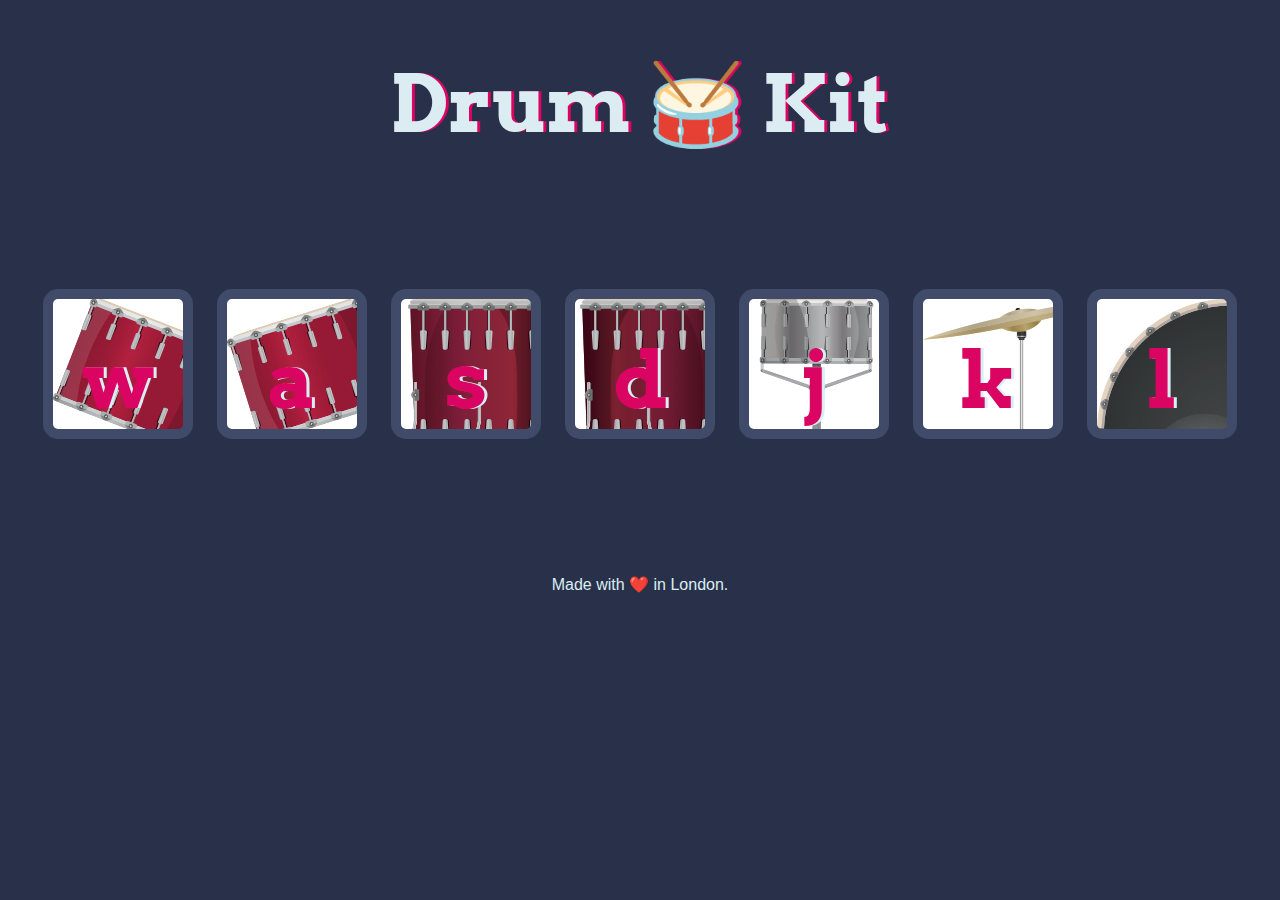
<file: Drum Kit Starting Files/index.html>
<!DOCTYPE html>
<html lang="en" dir="ltr">

<head>
  <meta charset="utf-8">
  <title>Drum Kit</title>
  <link rel="stylesheet" href="styles.css">
  <link href="https://fonts.googleapis.com/css?family=Arvo" rel="stylesheet">
</head>

<body>

  <h1 id="title">Drum 🥁 Kit</h1>
  <div class="set">
    <button class="w drum">w</button>
    <button class="a drum">a</button>
    <button class="s drum">s</button>
    <button class="d drum">d</button>
    <button class="j drum">j</button>
    <button class="k drum">k</button>
    <button class="l drum">l</button>
  </div>



  <footer>
    Made with ❤️ in London.
  </footer>

  <script src="https://ajax.googleapis.com/ajax/libs/jquery/3.7.1/jquery.min.js"></script>
  <script src="index.js" charset="utf-8"></script>
</body>

</html>
</file>
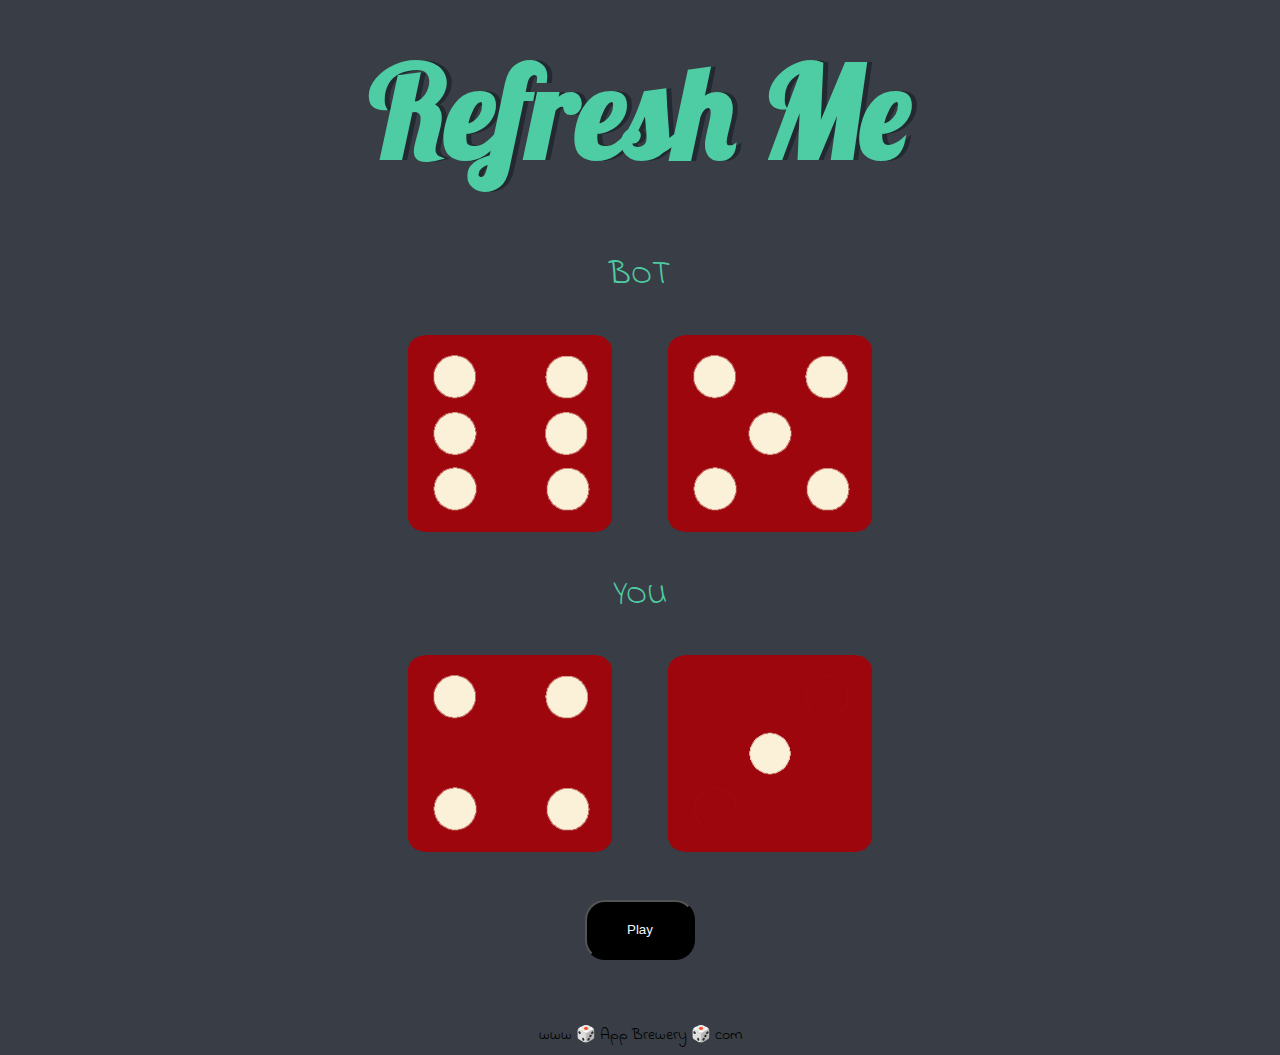
<file: Dicee Challenge - Starting Files/dicee.html>
<!DOCTYPE html>
<html lang="en" dir="ltr">
  <head>
    <meta charset="utf-8">
    <title>Diceegame</title>
    <link rel="stylesheet" href="styles.css">
    <link href="https://fonts.googleapis.com/css?family=Indie+Flower|Lobster" rel="stylesheet">

  </head>
  <body>

    <div class="container">
      <h1>Refresh Me</h1>

      <div class="dice">
        <p>BOT</p>
        <div class="dice">
          <img class="img1" src="./images/dice6.png">

        </div>
        <div class="dice">
          <img class="img1" src="./images/dice5.png">

        </div>
       
      </div>


      <div class="dice">
        <p>YOU</p>
        <div class="dice" >
          <img class="img2" src="./images/dice4.png">

        </div>
        <div class="dice">
          <img class="img2" src="./images/dice1.png">

        </div>
       
      </div>
      <div>
        <button>Play</button>
      </div>

    

    </div>

    <script src="index.js" charset="utf-8"></script>


  </body>

  <footer>
    www 🎲 App Brewery 🎲 com
  </footer>
</html>
</file>
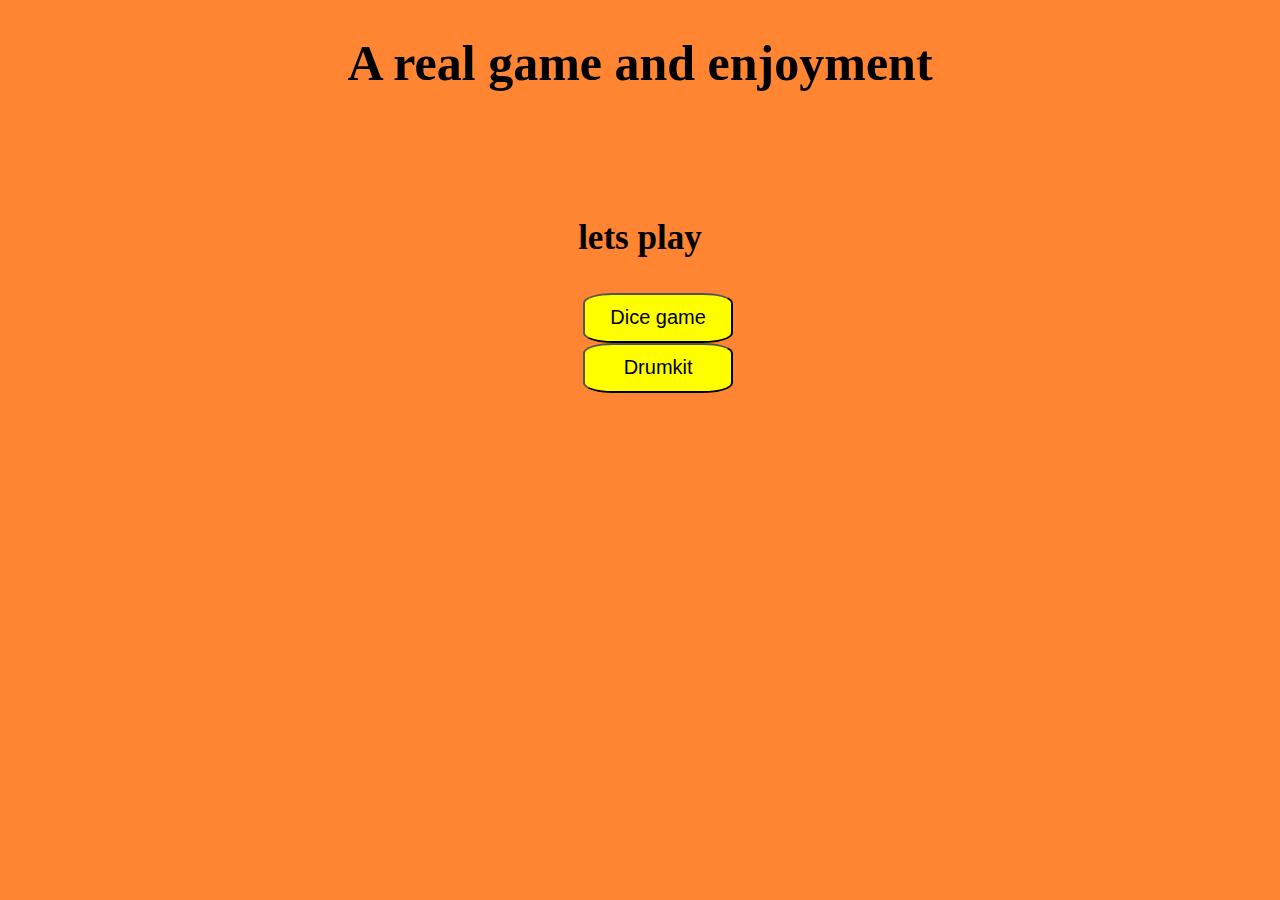
<file: project 1/project.html>
<!DOCTYPE html>
<html lang="en">
<head>
    <meta charset="UTF-8">
    <meta name="viewport" content="width=device-width, initial-scale=1.0">
    <title>Project</title>
    <link rel="stylesheet" href="./project.css">

</head>
<body>

    <div > 
    
        <h1 class="hii"> A real game and enjoyment</h1>
    </div>

    <div id="hallo">
        <h3>lets play</h3>
    </div>

    
    
    <a href="/Dicee Challenge - Starting Files/dicee.html"><button>Dice game</button> </a>
    <a href="/Drum Kit Starting Files/index.html"><button>Drumkit</button> </a>
</body>
</html>
</file>
<file: Drum Kit Starting Files/styles.css>
body {
  text-align: center;
  background-color: #283149;
}

h1 {
  font-size: 5rem;
  color: #DBEDF3;
  font-family: "Arvo", cursive;
  text-shadow: 3px 0 #DA0463;

}

footer {
  color: #DBEDF3;
  font-family: sans-serif;
}

.w {
  background-image: url("./images/tom1.png");

}

.a {
  background-image: url("./images/tom2.png");

}

.s {
  background-image: url("./images/tom3.png");

}

.d {
  background-image: url("./images/tom4.png");

}

.j {
  background-image: url("./images/snare.png");

}

.k {
  background-image: url("./images/crash.png");

}

.l {
  background-image: url("./images/kick.png");

}

.set {
  margin: 10% auto;
}

.game-over {
  background-color: red;
  opacity: 0.8;
}

.pressed {
  box-shadow: 0 3px 4px 0 #DBEDF3;
  opacity: 0.5;
}

.red {
  color: red;
}

.drum {
  outline: none;
  border: 10px solid #404B69;
  font-size: 5rem;
  font-family: 'Arvo', cursive;
  line-height: 2;
  font-weight: 900;
  color: #DA0463;
  text-shadow: 3px 0 #DBEDF3;
  border-radius: 15px;
  display: inline-block;
  width: 150px;
  height: 150px;
  text-align: center;
  margin: 10px;
  background-color: white;
}
</file>
<file: Dicee Challenge - Starting Files/styles.css>
.container {
  width: 70%;
  margin: auto;
  text-align: center;
}

.dice {
  text-align: center;
  display: inline-block;

}

body {
  background-color: #393E46;
}

h1 {
  margin: 30px;
  font-family: 'Lobster', cursive;
  text-shadow: 5px 0 #232931;
  font-size: 8rem;
  color: #4ECCA3;
}

p {
  font-size: 2rem;
  color: #4ECCA3;
  font-family: 'Indie Flower', cursive;
}

img {
  width: 80%;
}

footer {
  margin-top: 5%;
  color: black;
  text-align: center;
  font-family: 'Indie Flower', cursive;

}
button{
  width:110px;
  height:60px;
  margin-top: 40px;
  background-color: black;
  color: aliceblue;
  border-radius: 20px;
  
}
</file>
<file: project 1/project.css>
.hii{
    
    text-align: center;
    color: black;
   font-size: 50px;

}

*{
    background-color: #ff8533;


}
#hallo{
    font-size: 30px;

}
div>h3{
    color: black;
    text-align: center;
    margin-top: 10%;


}
button{
    align-items: center;
    margin-left: 45.5%;
    background-color: yellow;
    border-radius: 20%;
    height:50px;
    width: 150px;
    font-size: 20px;
}
</file>
